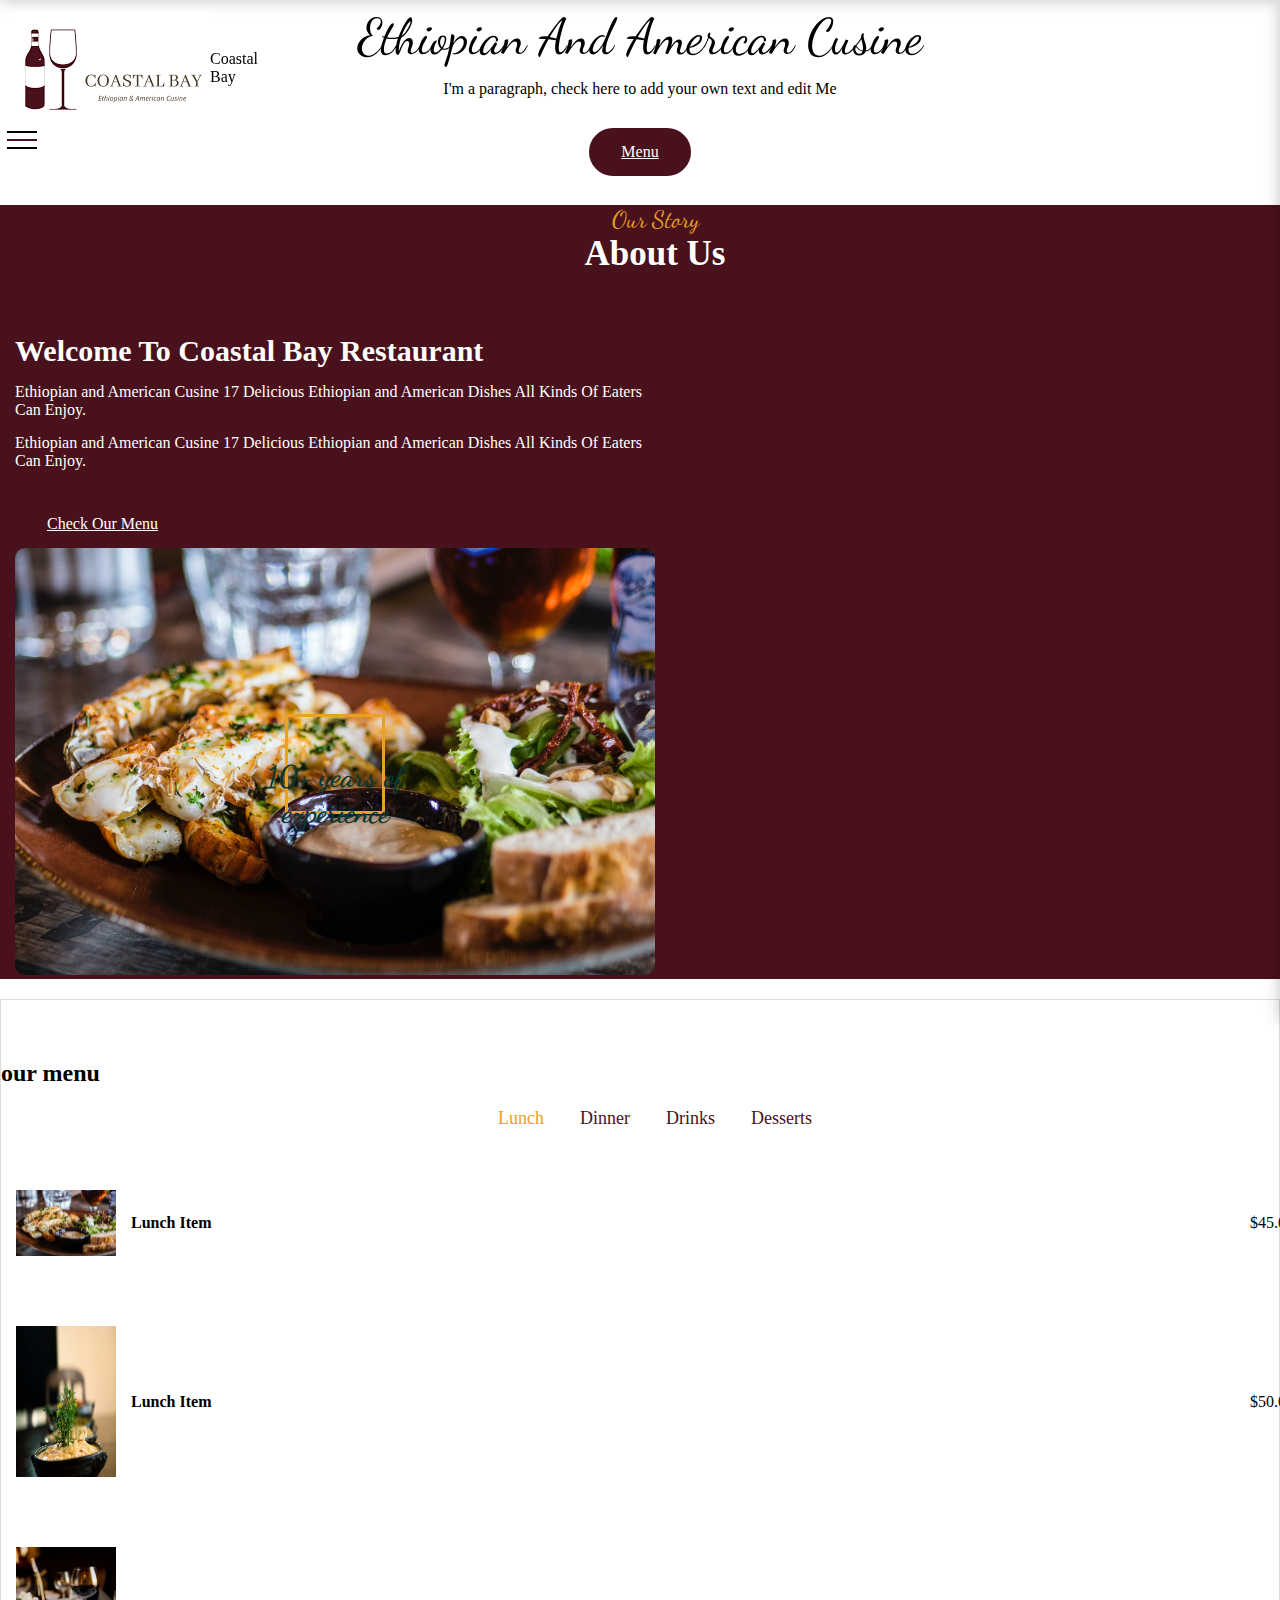
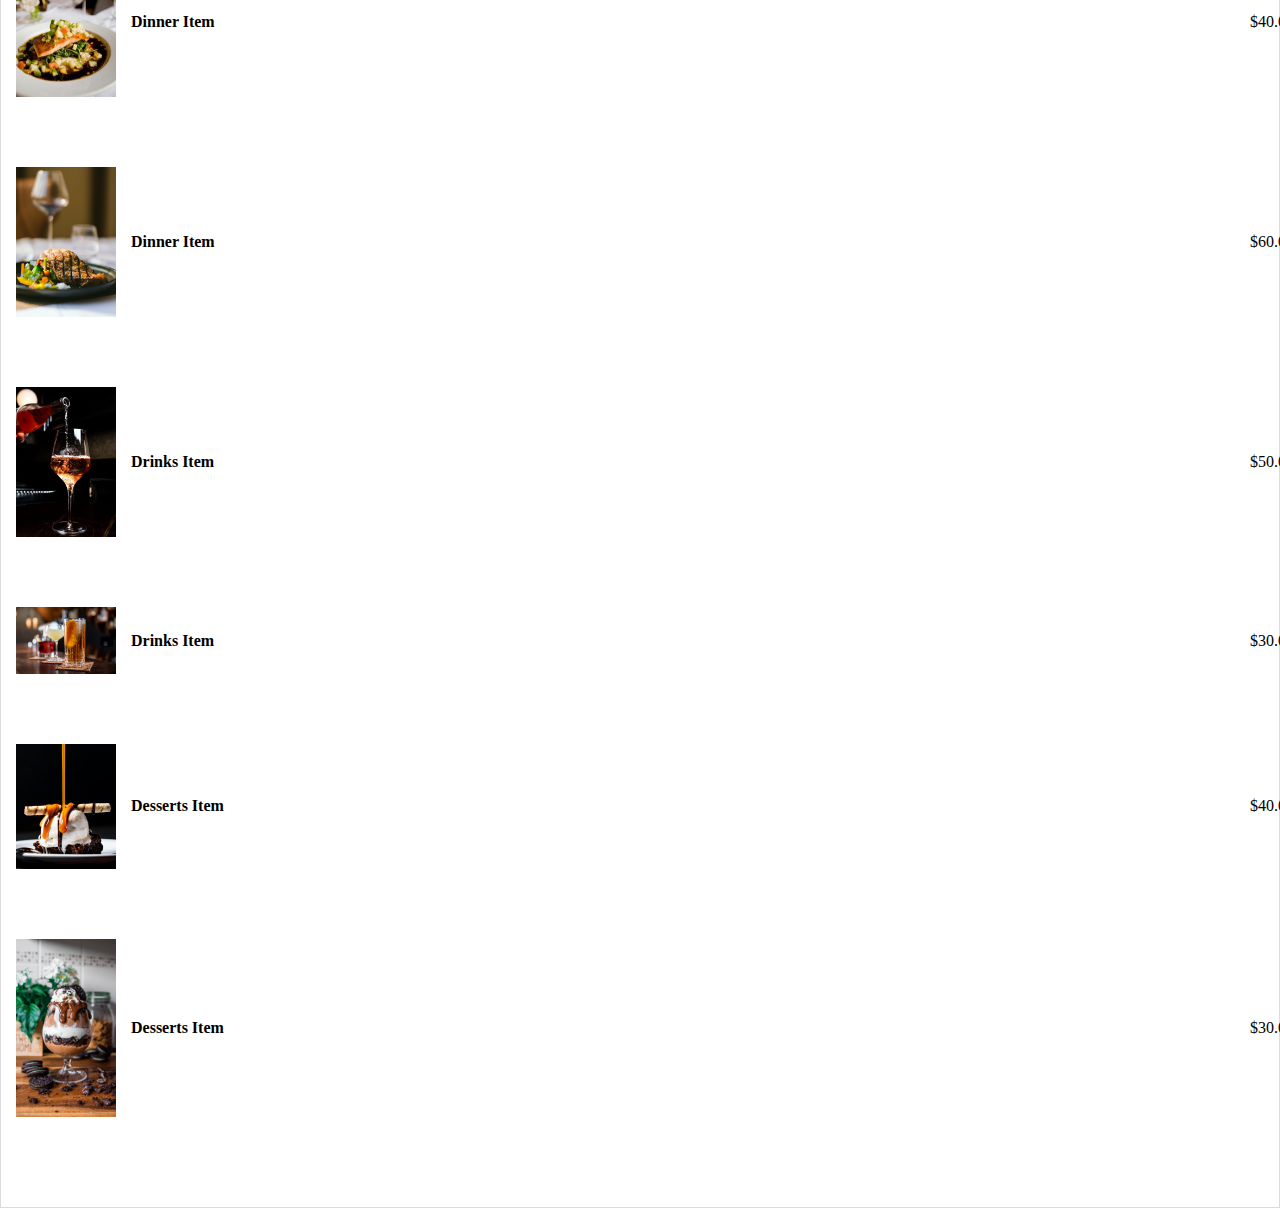
<file: resturnt.html>
<!DOCTYPE html>
<html lang="en">
    <head>
        <title>Coastal Bay -Resturant Website</title>
        <meta charset="utf-8">
        <meta name="viewport" content="width=device-width, initial-scale=1">
        <link rel="stylesheet" href="style.css">

    </head>
    <body>


        <!--header start-->
        <header class="header">
            <div class="container">
                
                <div class="row justify-content-between align-items-center">
                    <div class="logo">
                        <a href="#"><img src="images/Coastal Bay.png" alt="logo"></a>
                        <i class="fas fa-shopping-basket"></i>Coastal Bay </a> 
                    </div>
                    <button type="button" class="nav-toggler">
                        <span></span>
                    </button>
                    <nav class="nav">
                        <ul>

                            <li class="nav-item"><a href="HOME">Home</a></li>
                            <li class="nav-item"><a href="MENU">Menu</a></li>
                            <li class="nav-item"><a href="ABOUT">About</a></li>
                            <li class="nav-item"><a href="RESERVATION">Reservation</a></li>
                            <li class="nav-item"><a href="CONTACT">Contact</a></li>
                        </ul>
                        
                    </nav>
                </div>
            </div>
        </header>

        <!--header ends-->
        

        <!---- -----------home section stare----->
        <section class="home-sectin" id="home">
            <div class="home-pg"></div>
            <div class="container">
                <div class="row min-vh-100 align-items-center">
                <div class="home-text">
                    <h1>Ethiopian And American Cusine</h1>
                    <p>I'm a paragraph, check here to add your own text and edit Me</p>
                    <a href="#Menu" class="btn btn-default">Menu</a>
                
            </div>
            </div>
            </div>
        </section>
        
        <!---home section end-->

        <!--about section start-->
        <section class="about-section sec-padding" id="about">
            <div class="container">
                <div class="row">
                    <div class="section-title">
                        <h2 data-title="our story">About us</h2>
                    </div>
                </div>
                <div class="row">
                    <div class="about-text">
                        <h3>Welcome To Coastal Bay Restaurant</h3>
                        <p>Ethiopian and American Cusine 17 Delicious Ethiopian and American Dishes 
                            All Kinds Of Eaters Can Enjoy.</p>
                            <p>Ethiopian and American Cusine 17 Delicious Ethiopian and American Dishes 
                                All Kinds Of Eaters Can Enjoy.</p>

                        <a href="#menu" class="btn btn-default">check our menu</a>
                        
                    </div>
                    <div class="about-img">
                        <div class="img-box">
                            <h3>10+ years of experience</h3>
                            <img src="images/portfolio6.jpg" alt="about img">
                        </div>

                    </div>
                </div>

        
            </div>
        </section>

        <!-----about section end -->

        <!-- menu section start -->

        <section class="menu-section sec-padding" id="our-menu">
            <div class="container">
                <div class="row">
                    <div class="sectin-title">
                        <h2 data-title="order now">our menu</h2>
                    </div>
                </div>
                <div class="row">
                    <div class="menu-tabs">
                        <button type="button" class="menu-tab-item active" data-target="#lunch">lunch </button>
                        <button type="button" class="menu-tab-item" data-target="#dinner">dinner </button>
                        <button type="button" class="menu-tab-item" data-target="#drinks">drinks </button>
                        <button type="button" class="menu-tab-item" data-target="#desserts">desserts </button>
                    </div>
                </div>
                <div class="row menu-tab-content active" id="lunch">
                    <div class="menu-item">
                        <div class="menu-item-title">
                            <img src="images/lunchs.jpg" alt="menu item thumbnail">
                            <h3>lunch item</h3>
                </div>
                <div class="menu-item-price">
                    $45.00
                </div>
            </div>
            </div>
            
            <div class="menu-item">
                <div class="menu-item-title">
                    <img src="images/lunch2.jpg" alt="menu item thumbnail">
                    <h3>lunch item</h3>
                    </div>
                    <div class="menu-item-price">
                        $50.00
                        </div>
                        </div>
                        </div>
                        <div class="row menu-tab-content" id="dinner">
                            <div class="menu-item">
                            <div class="menu-item-title">
                                <img src="images/dinner.jpg" alt="menu item thumbnail">
                                <h3>dinner item</h3>
                    </div>
                    <div class="menu-item-price">
                        $40.00
                        </div>
        
                        </div>
    
                    </div>
                    <div class="menu-item">
                        <div class="menu-item-title">
                            <img src="images/dinner2.jpg" alt="menu item thumbnail">
                            <h3>dinner item</h3>
                            </div>
                
            <div class="menu-item-price">
                $60.00
                </div>

                </div>
                </div>
                
                
                <div class="row menu-tab-content" id="drinks">
                    <div class="menu-item">
                    <div class="menu-item-title">
                        <img src="images/drinks.jpg" alt="menu item thumbnail">
                        <h3>drinks item</h3>
            </div>
            <div class="menu-item-price">
                $50.00
                </div>

                </div>
                </div>
                    
                <div class="menu-item">
                    <div class="menu-item-title">
                        <img src="images/drinks2.jpg" alt="menu item thumbnail">
                        <h3>drinks item</h3>
                        </div>
                
                <div class="menu-item-price">
                    $30.00
                    </div>
    
                    </div>

                </div>
                <div class="row menu-tab-content" id="desserts">
                    <div class="menu-item">
                        <div class="menu-item-title">
                            <img src="images/desserts2.jpg" alt="menu item thumbnail">
                            <h3>desserts item</h3>
                            </div>
                
                <div class="menu-item-price">
                    $40.00
                    </div>
    
                    </div>
                    </div>
                    
                    <div class="menu-item">
                        <div class="menu-item-title">
                            <img src="images/desserts1.jpg" alt="menu item thumbnail">
                            <h3>desserts item</h3>
                            </div>
                
                <div class="menu-item-price">
                    $30.00
                    </div>
    
                    </div>

                </div>

            </div>
        </section>
        <!-- menu section end -->

        <script src="script.js"></script>
    </body>
</html>
</file>
<file: style.css>
/*--------------
fonts
-------------*/
@import url('https://fonts.googleapis.com.css2?family=Poppins:wght@300;400;500;600;700&display=swap');
@import url('https://fonts.googleapis.com/css2?family=Dancing+Script&display=swap');


:root{
    --main-color: #eaa023;
    --dark: #0d382f;
    --dark-light: #0d382f;
    --white: #49111c;
    --white-light: #c8c8c8;
    --shadow: 0 0 15px rgba(0,0,0,0.25);
    --cursive-font: 'Dancing Script', cursive;
    scroll-behavior: smooth;

}

/*Body*/
html, body {
    margin: 0;
    padding: 0;
    overflow-x: hidden;
    -webkit-tap-highlight-color: transparent;
}
::before,
::after{
    box-sizing: border-box;
}
/* header */
.header{
    padding:12px 0;
    position: fixed;
    left:0;
    top:0;
    z-index: 99;
    width: 100%;
}
.header::before{
    content: '';
    position: absolute;
    left: 0;
    top: 0;
    height: 100%;
    width: 100%;
    background-color: white;
    box-shadow: var(--shadow);
    z-index: -1;
    transition: transform 0.5s ease;
    transform: translateY(-100%);
}
.header.sticky::before{
    transform: translateY(0%);
}

.header .logo{
    background-color: transparent;
    width: 80px;
    min-height: 34px;
    display: flex;
    align-items: center;
    padding: 0 15px;

}
.header .nav-toggler{
    height: 34px;
    width: 44px;
    margin-right: 15px;
    cursor: pointer;
    border:none;
    background-color: transparent;
    display: flex;
    align-items: center;
    justify-content: center;

}
.header .nav-toggler.active{
    position: absolute;
    right:0;
    z-index: 1;
    transition: all 0.5s ease;
    transform: translateX(-200px);
    
}
.header .nav-toggler span{
    height: 2px;
    width: 30px;
    display: block;
    background-color: var(--white);
    position: relative;
}
.header .nav-toggler.active span{
    background-color: transparent;
    transition: background-color 0.5s ease;
}

.header .nav-toggler span::before,
.header .nav-toggler span::after{
    content: '';
    position: absolute;
    left:0;
    top:0;
    height: 100%;
    width: 100%;
    background-color: black;
}
.header .nav-toggler span::before{
    transform: translateY(-8px);
}
.header .nav-toggler.active span::before{
    transform: rotate(45deg);
    transition: transform 0.5s ease;
    background-color: #fff;
}
.header .nav-toggler span::after{
    transform: translateY(8px);
}
.header .nav-toggler.active span::after{
    transform: rotate(-45deg);
    transition: transform 0.5s ease;
    background-color: #fff;
}

.header .nav{
    position: fixed;
    right: 0;
    top: 0;
    height: 100%;
    width: 280px;
    background-color: #49111c;
    box-shadow: var(--shadow);
    overflow-y: auto;
    padding:80px 0 40px;
    transition: transform 0.5s ease;
    transform: translatex(100%);
}
.header .nav.open{
    transform: translatex(0%);
}
#check-btn {
    background-color: white;
    color: #49111c;
}
.header .nav ul li a{
    display: block;
    font-size: 25px;
    color: white;
    text-decoration: none;
    padding:10px 30px;
    text-transform: capitalize;
    transition: color 0.3s ease;
}
.header .nav ul li a:hover{
    color: var(--main-color);
}

.btn{
    display: inline-block;
    padding:10px 30px;
    background-color: #49111c;
    border-radius: 30px;
    text-transform: capitalize;
    font-weight: 500;
    transition: all 0.3s ease;
    font-size: 16px;
    cursor: pointer;
    font-family: inherit;
    color: white;
    line-height: 1.5;
    user-select: none;
    border:none;
}
.btn-default{
    border: 2px solid #49111c;
}
.btn-default:hover{
    color: tan;
    background-color: #49111c;
}

/*Menu*/
.ftco-section {
    padding: 7em 0;
}
div {
    display: block;
}
.nav-link {
    display: block;
    padding: 0.5rem 1rem;
    color: rgb(18, 102, 241);
    text-decoration: none;
    transition: color 0.15s ease-in-out 0s, background-color 0.15s ease-in-out 0s, border-color 0.15s ease-in-out 0s;
}
.menu-item {
    margin-bottom: 30px;
}

.menu-item img {
    width: 100px;
}
.menu-item .menu-price {
    font-family: "Playfair Display", serif;
    font-size: 24px;
    color: black!important;
}
.ftco-tab-nav li a.active {
    background: #49111c!important;
    color: white!important;
    border: 2px solid #000;
}
.ftco-tab-nav li a {
    text-transform: uppercase;
    font-size: 14px;
    letter-spacing: .2em;
    color: #ccc;
    border: 2px solid #ccc;
    border-radius: 0 !important;
} 
.ftco-tab-nav {
    padding: 0;
    margin: 0;
    display: inline-block !important;
}
    @media screen and (max-width: 576px) {
      .ftco-tab-nav {
        display: block !important;
        margin-bottom: 10px;
        width: 100% !important; 
    } 
}
    .ftco-tab-nav li {
      padding: 0;
      margin: 0 5px;
      display: inline-block !important;
     }
      @media screen and (max-width: 576px) {
        .ftco-tab-nav li {
          display: block !important;
          margin-bottom: 10px;
          width: 100% !important; }
         }
      .ftco-tab-nav li a {
        text-transform: uppercase;
        font-size: 14px;
        letter-spacing: .2em;
        color: #ccc;
        border: 2px solid #ccc;
        border-radius: 0 !important; 
    }
  
  
/*  section title  */
.section-title{
    
    width: 100%;
    padding:0 15px;
    text-align: center;
    margin-bottom: 60px;
}
.section-title h2{
    font-size: 35px;
    text-transform: capitalize;
}
.section-title h2::before{
    content: attr(data-title);
    display: block;
    font-size: 24px;
    color: var(--main-color);
    font-family: var(--cursive-font);
    font-weight: 400;
    text-transform: capitalize;
}


/*-----home-section---*/
.home-section{
   color: white;
   font-weight: 300;
   position: relative;
   overflow: hidden;
}

.home-section::before{
    content: '';
    position: absolute;
    left:0;
    top:0;
    height: 100%;
    width: 100%;
    opacity: 0.7;
    z-index: -1;
}
.home-section .home-pg{
    position: absolute;
    left: 0;
    top: 120px;;
    height: 100%;
    width: 100%;
    background-image: url("images/home-pg-dark.jpg");
    background-attachment: fixed;
    background-size: cover;
    background-position: center;
    z-index: -2;
    animation: zoomInOut 20s ease infinite;
}

.home-section .min-vh-100{
    padding: 100px 0;
}
.home-text{
    
    padding: 0 15px;
    max-width: 700px;
    width: 100%;
    margin:auto;
    text-align: center;
}
.home-text h1{
    font-family: var(--cursive-font);
    font-size: 50px;
    font-weight: 300;
    line-height: 75px;
    margin:0 0 5px;
}
.home-text p{
    margin:0 0 30px;
}

/*----reservation section----*/

#reservation-head {
    text-align: center;
    padding-bottom: 20px;
}
.hero-container {
    display: grid;
    grid-template-columns: 1fr 1fr;
}
.reserve-image {
    background-image: url("images/reserve.png");
    background-size: contain;
    background-repeat: no-repeat;
    height: 500px;
}

.title {
    text-align: center;
}

.reserve-form {
    background-color: white;
    height: 432px;
}


.reservation-form img{
    position: relative;
    left: 170px;   
}

.btn-primary {
    background-color: #49111c;
    position: relative;
    left: 280px;
    font-weight: bold;
}

.btn-primary:hover {
    background-color: #49111c;
    color:tan;
}


/*---------------
about section----
----------------- */

.about-section{
    background-color: #49111c;
    color: white;
}
.about-text,
.about-img{
    width: 50%;
    padding:0 15px;
}
.about-text h3{
    font-size: 30px;
    text-transform: capitalize;
    margin:0 0 15px;
}
.about-text p{
    margin:0 0 15px;
}
.about-text .btn{
    margin: 15px 0 0;
}
.about-img img{
    width: 100%;
    border-radius: 10px;
}
.about-img .img-box{
    position: relative;

}
.about-img .img-box::before{
    content: '';
    position: absolute;
    height: 100px;
    width: 100px;
    border:3px solid var(--main-color);
    left:calc(50% - 50px);
    top:calc(50% - 50px);
    animation: spin01 10s linear infinite;
}
.about-img .img-box h3{
    position: absolute;
    
    animation: spin01s linear infinite;
    
    left: 50%;
    top:50%;
    width: 100%;
    max-width: 250px;
    text-align: center;
    transform: translate(-50%,-50%);
    font-size: 30px;
    font-family: var(--cursive-font);
    color: var(--dark);
    font-weight: bold;
    text-transform: captitalize;
}

/* ---- menu section --*/
.menu-section{
    background-color: white;
    padding-top: 40px;
    padding-bottom: 40px;
    margin-top: 20px;
    margin-bottom: 20px;
    border: 1px solid gainsboro;
    
}
.menu-section .section-title{
    margin-bottom: 40px;
}
.menu-tabs{
    /*background-color: red;*/
    padding:0 15px;
    width: 100%;
    text-align: center;
    margin-bottom: 30px;

}
.menu-tab-item{
    font-size: 18px;
    font-family: inherit;
    text-transform: capitalize;
    border:none;
    background-color: transparent;
    font-weight: 500;
    color: var(--white);
    cursor: pointer;
    margin:0 10px 10px;
    transition: color 0.3s ease;
    display: inline-block;

}


.menu-tab-item.active{
    color: var(--main-color);
}
.menu-item{
    width:100%;
    padding:20px 15px;
    display: flex;
    align-items: center;
    justify-content: space-between;
}
.menu-item-title{
    display: flex;
    align-items: center;
}
.menu-item-title h3{
    font-size: 16px;
    text-transform: capitalize;
    transition: color 0.3s ease;
}
.manu-item:hover .menu-item-title h3{
    color:var(--main-color);
}
.menu-item-title img{
    max-width: 100px;;
    margin-right: 15px;
    
}
.menu-item-price{
    font-size: 16px;
    font-weight: 500;
    color: var (--main-color);
    transition: color 0.3s ease;
}
.menu-item:hover .menu-item-price{
    color: var(--white);
}


/*-------- contact start-------*/
.body.contact-info{
    /*position: relative;*/
    min-height: 100vh;
   /* padding: 50px 100px;*/
    display: flex;
    justify-content: center;
    align-items: center;
    /*flex-direction: column;*/
    background-color: white;
    background: url(images/contact.jpg) no-repeat;
    background-size: cover;
}


.contact-section{
    width: 100%;
    display: flex;
    justify-content: center;
    align-items: center;
}

.contact-info{
    color: #fff;
    max-width: 500px;
    line-height: 65px;
    padding-left: 50px;
    font-size: 18px;
}
.contact-info i{
    margin-right: 20px;
    font-size: 25px;
}
.contact-form{
    max-width: 700px;
    margin-right: 50px;
}
.contact-info, .contact-form{
    flex: 1;
}
.contact-form h2{
    text-align: center;
    font-size: 35px;
    text-transform: uppercase;
    margin-bottom: 30px;
}
.contact-form .text-box{
    background: #000;
    color: #fff;
    border: none;
    width: calc(50% -10px);
    height: 50px;
    padding: 12px;
    font-size: 15px;
    border-radius: 5px;
    box-shadow: 0 1px 1px rgba(0,0,0,0.1);
    margin-bottom: 20px;
    opacity: 0.9;
}
.contact-form .text-box:first-child{
    margin-right: 15px;
}
.contact-form textarea{
    background: #000;
    color: #fff;
    border: none;
    width: 100%;
    padding: 12px;
    font-size: 15px;
    min-height: 100px;
    max-height: 200px;
    resize: vertical;
    border-radius: 5px;
    box-shadow: 0 1px 1px rgba(0,0,0,0.1);
    margin-bottom: 20px;
    opacity: 0.9;

}
.contact-form .send-btn{
    float: right;
    background: #2E94E3;
    color: #fff;
    border: none;
    width: 120px;
    height: 40px;
    font-size: 15px;
    font-weight: 600;
    text-transform: uppercase;
    letter-spacing: 2px;
    border-radius: 5px;
    cursor: pointer;
    transition: 0.3s;
    transition-property: background;
}
.contact-form .send-btn:hover{
    background: #0582E3;
}
@media screen and (max-width: 950px){
    .contact-section{
        flex-direction: column;
    }
    .contact-info, .contact-form{
        margin: 30px 50px;
    }
    .contact-form h2{
        font-size: 30px;
    }
    .contact-form .text-box{
        width: 100%;
    }
}

/* Extra small devices (phones, 600px and down) */
@media only screen and (max-width: 600px) {
    .hero-container {
        display: grid;
        grid-template-columns: 1fr;
    }
    .reserve-image {
        height: 271px;
    }
    .btn {
        position: relative;
        left: 153px;
    }
    
}

/* Small devices (portrait tablets and large phones, 600px and up) */
@media only screen and (min-width: 600px) {...}

/* Medium devices (landscape tablets, 768px and up) */
@media only screen and (min-width: 768px) {...}

/* Large devices (laptops/desktops, 992px and up) */
@media only screen and (min-width: 992px) {
    .reservation-form img{
        position: relative;
        left: 290px;   
    }
}

/* Extra large devices (large laptops and desktops, 1200px and up) */
@media only screen and (min-width: 1200px) {...}
</file>
